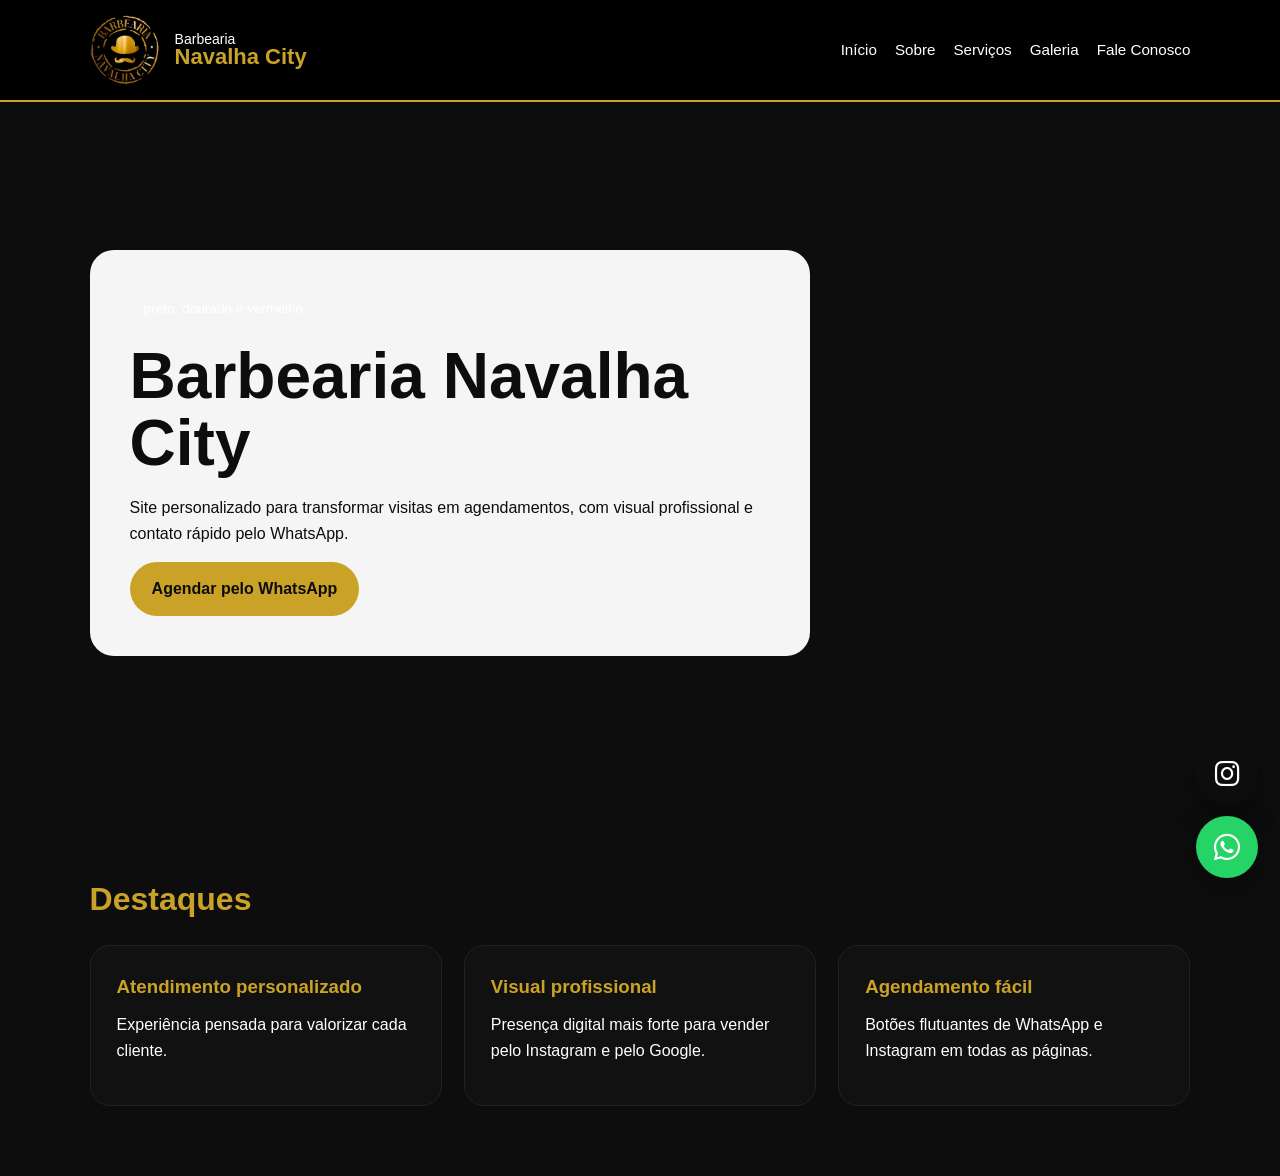
<file: index.html>
<!DOCTYPE html>
<html lang="pt-BR">
<head>
  <meta charset="UTF-8">
  <meta name="viewport" content="width=device-width, initial-scale=1.0">
  <title>Barbearia Navalha City</title>
  <link rel="stylesheet" href="css/style.css">
  <link rel="stylesheet" href="https://cdnjs.cloudflare.com/ajax/libs/font-awesome/6.5.0/css/all.min.css">
</head>
<body>
  <!-- TOPO DO SITE: LOGO + MENU -->
  <header class="header">
    <a href="index.html" class="logo-container">
      <img src="imagens/logo.jpg" alt="Logo Barbearia Navalha City" class="logo-img">
      <div class="logo-text">
        <span class="barbearia">Barbearia</span>
        <span class="nome">Navalha City</span>
      </div>
    </a>

    <nav class="menu">
      <a href="index.html">Início</a>
      <a href="sobre/index.html">Sobre</a>
      <a href="servicos/index.html">Serviços</a>
      <a href="galeria/index.html">Galeria</a>
      <a href="fale-conosco/index.html">Fale Conosco</a>
    </nav>
  </header>

  <main>
    <section class="hero">
      <div>
        <span class="tag">preto, dourado e vermelho</span>
        <h1>Barbearia Navalha City</h1>
        <p>Site personalizado para transformar visitas em agendamentos, com visual profissional e contato rápido pelo WhatsApp.</p>
        <a class="btn" target="_blank" href="https://wa.me/5513992098532?text=Ol%C3%A1%2C%20vim%20pelo%20site%20da%20Barbearia%20Navalha%20City%20e%20quero%20agendar%20um%20hor%C3%A1rio.">Agendar pelo WhatsApp</a>
      </div>
    </section>

    <section class="section">
      <h2>Destaques</h2>
      <div class="grid">
        <article class="card"><h3>Atendimento personalizado</h3><p>Experiência pensada para valorizar cada cliente.</p></article>
        <article class="card"><h3>Visual profissional</h3><p>Presença digital mais forte para vender pelo Instagram e pelo Google.</p></article>
        <article class="card"><h3>Agendamento fácil</h3><p>Botões flutuantes de WhatsApp e Instagram em todas as páginas.</p></article>
      </div>
    </section>
  </main>

  <a href="https://www.instagram.com/barbearia_navalhacity" class="instagram-float" target="_blank" aria-label="Abrir Instagram da Barbearia Navalha City">
    <i class="fa-brands fa-instagram"></i>
  </a>

  <a href="https://wa.me/5513992098532?text=Ol%C3%A1%2C%20vim%20pelo%20site%20da%20Barbearia%20Navalha%20City%20e%20quero%20agendar%20um%20hor%C3%A1rio." class="whatsapp-float" target="_blank" aria-label="Chamar no WhatsApp">
    <i class="fa-brands fa-whatsapp"></i>
  </a>

  <script src="js/script.js"></script>
</body>
</html>
</file>
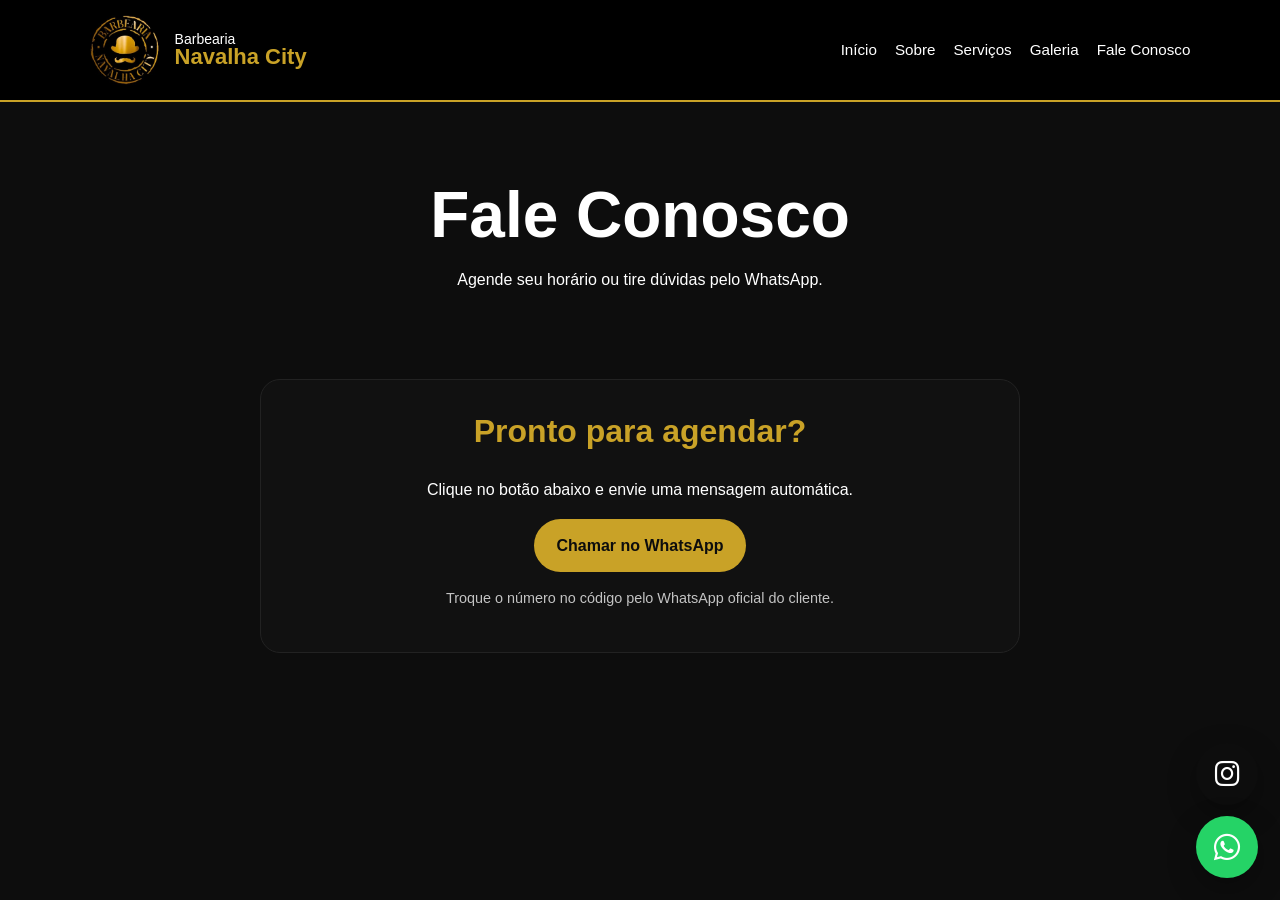
<file: fale-conosco/index.html>
<!DOCTYPE html>
<html lang="pt-BR">
<head>
  <meta charset="UTF-8">
  <meta name="viewport" content="width=device-width, initial-scale=1.0">
  <title>Barbearia Navalha City</title>
  <link rel="stylesheet" href="../css/style.css">
  <link rel="stylesheet" href="https://cdnjs.cloudflare.com/ajax/libs/font-awesome/6.5.0/css/all.min.css">
</head>
<body>
  <!-- TOPO DO SITE: LOGO + MENU -->
  <header class="header">
    <a href="../index.html" class="logo-container">
      <img src="../imagens/logo.jpg" alt="Logo Barbearia Navalha City" class="logo-img">
      <div class="logo-text">
        <span class="barbearia">Barbearia</span>
        <span class="nome">Navalha City</span>
      </div>
    </a>

    <nav class="menu">
      <a href="../index.html">Início</a>
      <a href="../sobre/index.html">Sobre</a>
      <a href="../servicos/index.html">Serviços</a>
      <a href="../galeria/index.html">Galeria</a>
      <a href="../fale-conosco/index.html">Fale Conosco</a>
    </nav>
  </header>

  <main>
    <section class="page-title">
      <h1>Fale Conosco</h1>
      <p>Agende seu horário ou tire dúvidas pelo WhatsApp.</p>
    </section>
    <section class="contact-box">
      <h2>Pronto para agendar?</h2>
      <p>Clique no botão abaixo e envie uma mensagem automática.</p>
      <a class="btn" target="_blank" href="https://wa.me/5513992098532?text=Ol%C3%A1%2C%20vim%20pelo%20site%20da%20Barbearia%20Navalha%20City%20e%20quero%20agendar%20um%20hor%C3%A1rio.">Chamar no WhatsApp</a>
      <p class="hint">Troque o número no código pelo WhatsApp oficial do cliente.</p>
    </section>
  </main>

  <a href="https://www.instagram.com/barbearia_navalhacity" class="instagram-float" target="_blank" aria-label="Abrir Instagram da Barbearia Navalha City">
    <i class="fa-brands fa-instagram"></i>
  </a>

  <a href="https://wa.me/5513992098532?text=Ol%C3%A1%2C%20vim%20pelo%20site%20da%20Barbearia%20Navalha%20City%20e%20quero%20agendar%20um%20hor%C3%A1rio." class="whatsapp-float" target="_blank" aria-label="Chamar no WhatsApp">
    <i class="fa-brands fa-whatsapp"></i>
  </a>

  <script src="../js/script.js"></script>
</body>
</html>
</file>
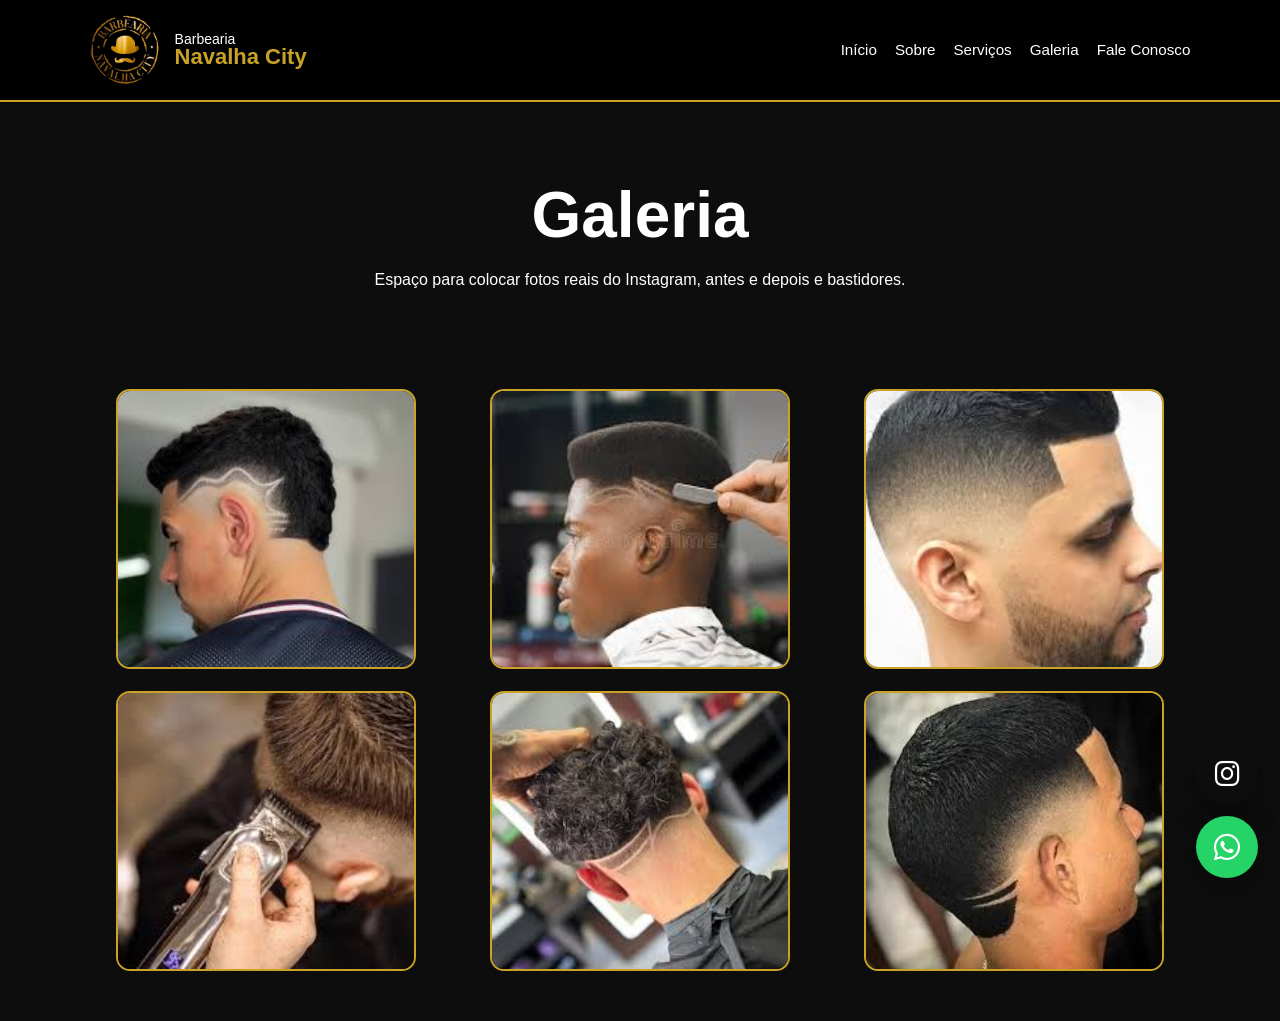
<file: galeria/index.html>
<!DOCTYPE html>
<html lang="pt-BR">
<head>
  <meta charset="UTF-8">
  <meta name="viewport" content="width=device-width, initial-scale=1.0">
  <title>Barbearia Navalha City</title>
  <link rel="stylesheet" href="../css/style.css">
  <link rel="stylesheet" href="https://cdnjs.cloudflare.com/ajax/libs/font-awesome/6.5.0/css/all.min.css">
</head>
<body>
  <!-- TOPO DO SITE: LOGO + MENU -->
  <header class="header">
    <a href="../index.html" class="logo-container">
      <img src="../imagens/logo.jpg" alt="Logo Barbearia Navalha City" class="logo-img">
      <div class="logo-text">
        <span class="barbearia">Barbearia</span>
        <span class="nome">Navalha City</span>
      </div>
    </a>

    <nav class="menu">
      <a href="../index.html">Início</a>
      <a href="../sobre/index.html">Sobre</a>
      <a href="../servicos/index.html">Serviços</a>
      <a href="../galeria/index.html">Galeria</a>
      <a href="../fale-conosco/index.html">Fale Conosco</a>
    </nav>
  </header>

  <main>
    <section class="page-title">
      <h1>Galeria</h1>
      <p>Espaço para colocar fotos reais do Instagram, antes e depois e bastidores.</p>
    </section>
    <section class="gallery">
      <img src="../imagens/modelo1.jfif">
      <img src="../imagens/modelo2.jfif">
      <img src="../imagens/modelo3.jfif">
      <img src="../imagens/modelo4.jfif">
      <img src="../imagens/modelo5.jfif">
      <img src="../imagens/modeolo6.jfif">
    </section>
  </main>

  <a href="https://www.instagram.com/barbearia_navalhacity" class="instagram-float" target="_blank" aria-label="Abrir Instagram da Barbearia Navalha City">
    <i class="fa-brands fa-instagram"></i>
  </a>

  <a href="https://wa.me/5513992098532?text=Ol%C3%A1%2C%20vim%20pelo%20site%20da%20Barbearia%20Navalha%20City%20e%20quero%20agendar%20um%20hor%C3%A1rio." class="whatsapp-float" target="_blank" aria-label="Chamar no WhatsApp">
    <i class="fa-brands fa-whatsapp"></i>
  </a>

  <script src="../js/script.js"></script>
</body>
</html>
</file>
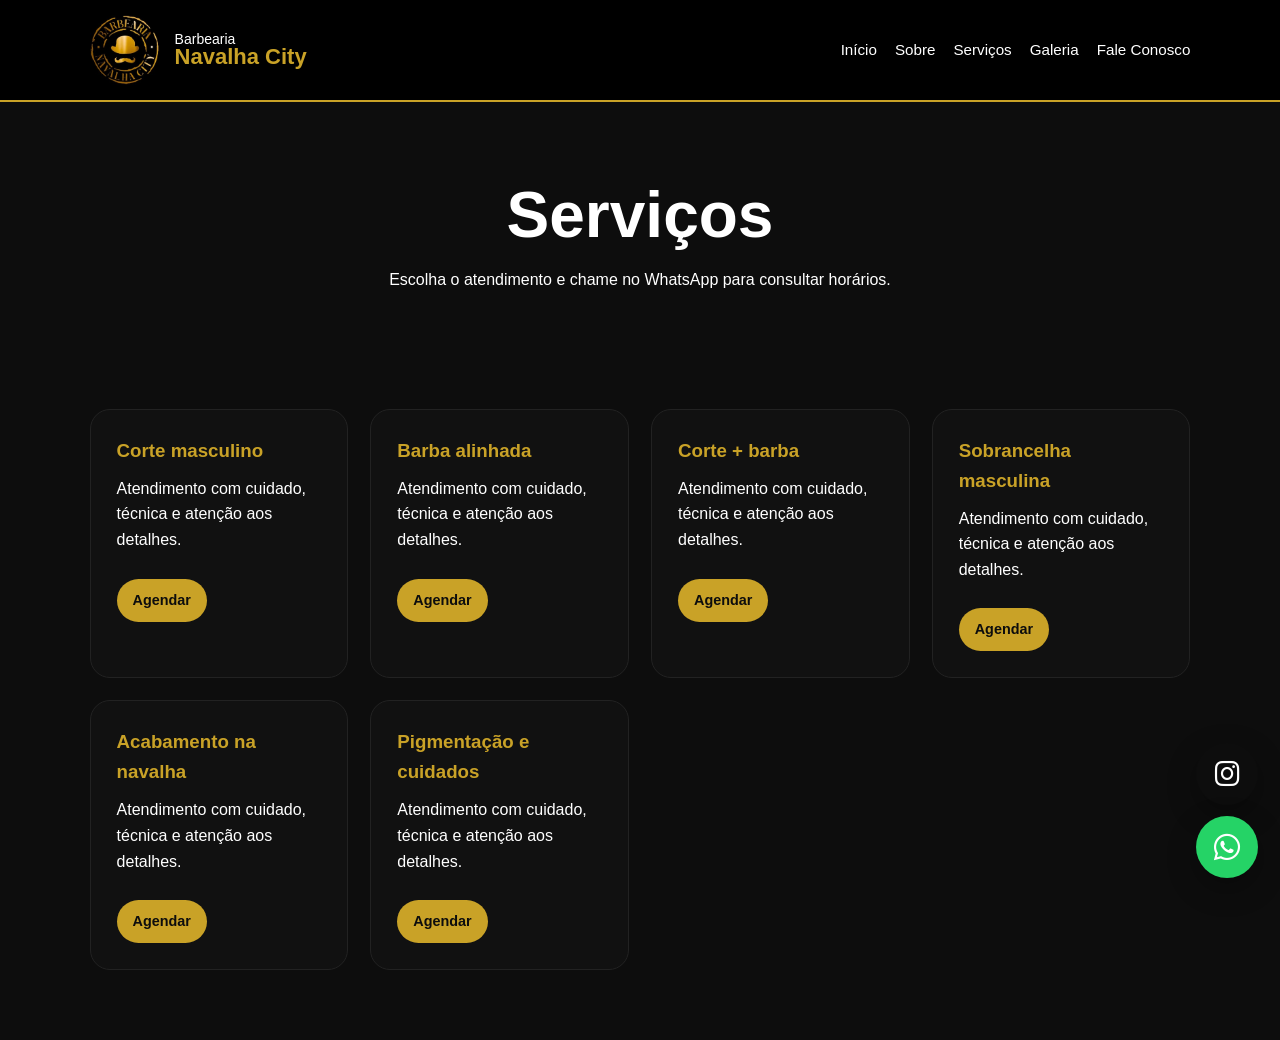
<file: servicos/index.html>
<!DOCTYPE html>
<html lang="pt-BR">
<head>
  <meta charset="UTF-8">
  <meta name="viewport" content="width=device-width, initial-scale=1.0">
  <title>Barbearia Navalha City</title>
  <link rel="stylesheet" href="../css/style.css">
  <link rel="stylesheet" href="https://cdnjs.cloudflare.com/ajax/libs/font-awesome/6.5.0/css/all.min.css">
</head>
<body>
  <!-- TOPO DO SITE: LOGO + MENU -->
  <header class="header">
    <a href="../index.html" class="logo-container">
      <img src="../imagens/logo.jpg" alt="Logo Barbearia Navalha City" class="logo-img">
      <div class="logo-text">
        <span class="barbearia">Barbearia</span>
        <span class="nome">Navalha City</span>
      </div>
    </a>

    <nav class="menu">
      <a href="../index.html">Início</a>
      <a href="../sobre/index.html">Sobre</a>
      <a href="../servicos/index.html">Serviços</a>
      <a href="../galeria/index.html">Galeria</a>
      <a href="../fale-conosco/index.html">Fale Conosco</a>
    </nav>
  </header>

  <main>
    <section class="page-title">
      <h1>Serviços</h1>
      <p>Escolha o atendimento e chame no WhatsApp para consultar horários.</p>
    </section>
    <section class="section"><div class="grid">
        <article class="card">
          <h3>Corte masculino</h3>
          <p>Atendimento com cuidado, técnica e atenção aos detalhes.</p>
          <a class="btn small" target="_blank" href="https://wa.me/5513992098532?text=Ol%C3%A1%2C%20vim%20pelo%20site%20da%20Barbearia%20Navalha%20City%20e%20quero%20agendar%20um%20hor%C3%A1rio.">Agendar</a>
        </article>
        <article class="card">
          <h3>Barba alinhada</h3>
          <p>Atendimento com cuidado, técnica e atenção aos detalhes.</p>
          <a class="btn small" target="_blank" href="https://wa.me/5513992098532?text=Ol%C3%A1%2C%20vim%20pelo%20site%20da%20Barbearia%20Navalha%20City%20e%20quero%20agendar%20um%20hor%C3%A1rio.">Agendar</a>
        </article>
        <article class="card">
          <h3>Corte + barba</h3>
          <p>Atendimento com cuidado, técnica e atenção aos detalhes.</p>
          <a class="btn small" target="_blank" href="https://wa.me/5513992098532?text=Ol%C3%A1%2C%20vim%20pelo%20site%20da%20Barbearia%20Navalha%20City%20e%20quero%20agendar%20um%20hor%C3%A1rio.">Agendar</a>
        </article>
        <article class="card">
          <h3>Sobrancelha masculina</h3>
          <p>Atendimento com cuidado, técnica e atenção aos detalhes.</p>
          <a class="btn small" target="_blank" href="https://wa.me/5513992098532?text=Ol%C3%A1%2C%20vim%20pelo%20site%20da%20Barbearia%20Navalha%20City%20e%20quero%20agendar%20um%20hor%C3%A1rio.">Agendar</a>
        </article>
        <article class="card">
          <h3>Acabamento na navalha</h3>
          <p>Atendimento com cuidado, técnica e atenção aos detalhes.</p>
          <a class="btn small" target="_blank" href="https://wa.me/5513992098532?text=Ol%C3%A1%2C%20vim%20pelo%20site%20da%20Barbearia%20Navalha%20City%20e%20quero%20agendar%20um%20hor%C3%A1rio.">Agendar</a>
        </article>
        <article class="card">
          <h3>Pigmentação e cuidados</h3>
          <p>Atendimento com cuidado, técnica e atenção aos detalhes.</p>
          <a class="btn small" target="_blank" href="https://wa.me/5513992098532?text=Ol%C3%A1%2C%20vim%20pelo%20site%20da%20Barbearia%20Navalha%20City%20e%20quero%20agendar%20um%20hor%C3%A1rio.">Agendar</a>
        </article>
    </div></section>
  </main>

  <a href="https://www.instagram.com/barbearia_navalhacity" class="instagram-float" target="_blank" aria-label="Abrir Instagram da Barbearia Navalha City">
    <i class="fa-brands fa-instagram"></i>
  </a>

  <a href="https://wa.me/5513992098532?text=Ol%C3%A1%2C%20vim%20pelo%20site%20da%20Barbearia%20Navalha%20City%20e%20quero%20agendar%20um%20hor%C3%A1rio." class="whatsapp-float" target="_blank" aria-label="Chamar no WhatsApp">
    <i class="fa-brands fa-whatsapp"></i>
  </a>

  <script src="../js/script.js"></script>
</body>
</html>
</file>
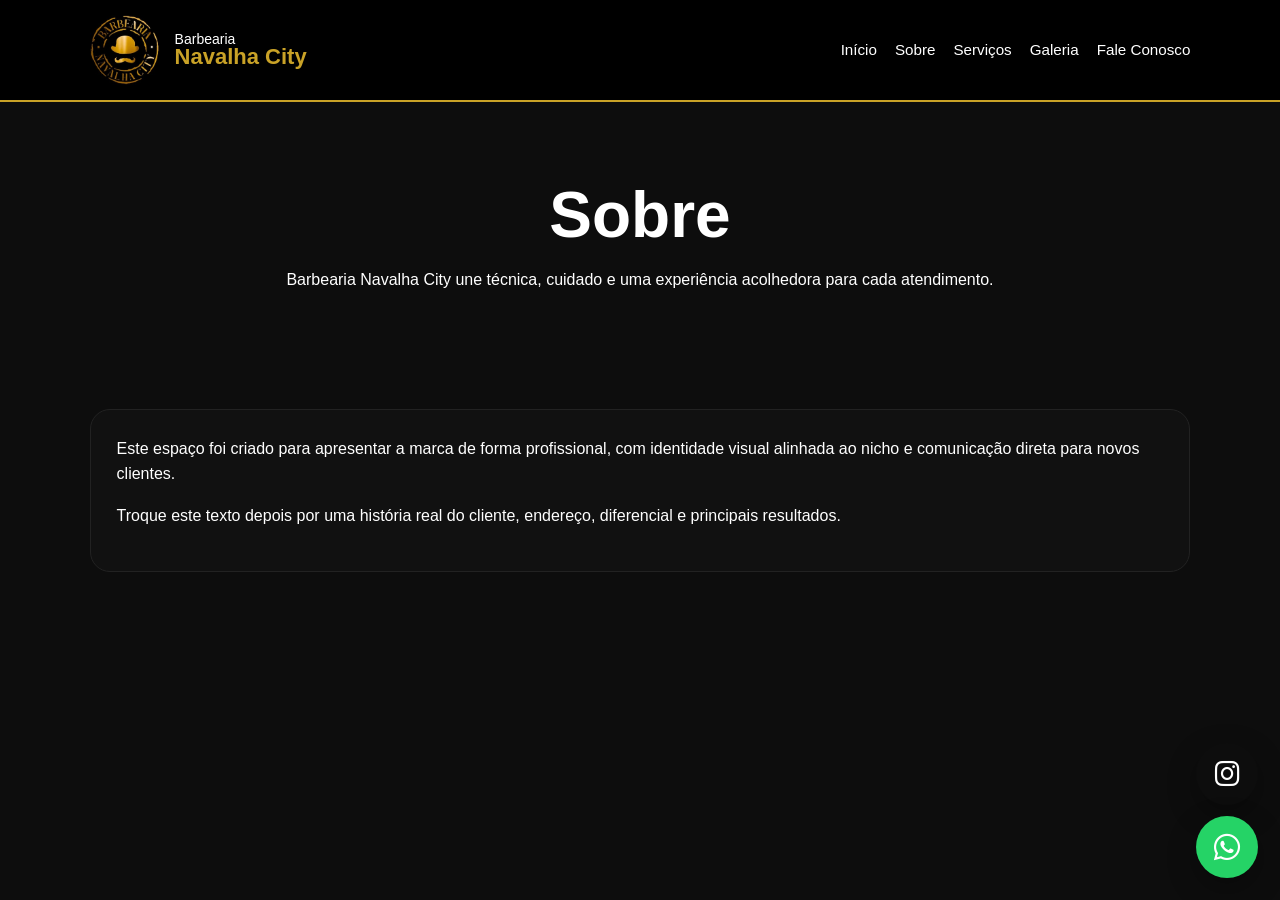
<file: sobre/index.html>
<!DOCTYPE html>
<html lang="pt-BR">
<head>
  <meta charset="UTF-8">
  <meta name="viewport" content="width=device-width, initial-scale=1.0">
  <title>Barbearia Navalha City</title>
  <link rel="stylesheet" href="../css/style.css">
  <link rel="stylesheet" href="https://cdnjs.cloudflare.com/ajax/libs/font-awesome/6.5.0/css/all.min.css">
</head>
<body>
  <!-- TOPO DO SITE: LOGO + MENU -->
  <header class="header">
    <a href="../index.html" class="logo-container">
      <img src="../imagens/logo.jpg" alt="Logo Barbearia Navalha City" class="logo-img">
      <div class="logo-text">
        <span class="barbearia">Barbearia</span>
        <span class="nome">Navalha City</span>
      </div>
    </a>

    <nav class="menu">
      <a href="../index.html">Início</a>
      <a href="../sobre/index.html">Sobre</a>
      <a href="../servicos/index.html">Serviços</a>
      <a href="../galeria/index.html">Galeria</a>
      <a href="../fale-conosco/index.html">Fale Conosco</a>
    </nav>
  </header>

  <main>
    <section class="page-title">
      <h1>Sobre</h1>
      <p>Barbearia Navalha City une técnica, cuidado e uma experiência acolhedora para cada atendimento.</p>
    </section>
    <section class="section">
      <div class="text-box">
        <p>Este espaço foi criado para apresentar a marca de forma profissional, com identidade visual alinhada ao nicho e comunicação direta para novos clientes.</p>
        <p>Troque este texto depois por uma história real do cliente, endereço, diferencial e principais resultados.</p></div>
      </section>
  </main>

  <a href="https://www.instagram.com/barbearia_navalhacity" class="instagram-float" target="_blank" aria-label="Abrir Instagram da Barbearia Navalha City">
    <i class="fa-brands fa-instagram"></i>
  </a>

  <a href="https://wa.me/5513992098532?text=Ol%C3%A1%2C%20vim%20pelo%20site%20da%20Barbearia%20Navalha%20City%20e%20quero%20agendar%20um%20hor%C3%A1rio." class="whatsapp-float" target="_blank" aria-label="Chamar no WhatsApp">
    <i class="fa-brands fa-whatsapp"></i>
  </a>

  <script src="../js/script.js"></script>
</body>
</html>
</file>
<file: css/style.css>
/* ============================= */
/* CSS PRINCIPAL - NAVALHA CITY */
/* ============================= */

/* Cores principais do site */
:root {
  --preto: #0d0d0d;
  --dourado: #c9a227;
  --branco: #ffffff;
  --cinza: #f5f5f5;
}

/* Reset padrão */
* {
  box-sizing: border-box;
  margin: 0;
  padding: 0;
}

/* Corpo do site */
body {
  font-family: Arial, Helvetica, sans-serif;
  background: var(--preto);
  color: var(--branco);
  line-height: 1.6;
  min-height: 100vh;
}

/* Remove sublinhado dos links */
a {
  color: inherit;
  text-decoration: none;
}

/* ============================= */
/* HEADER COM LOGO + NOME */
/* ============================= */

.header {
  position: sticky;
  top: 0;
  z-index: 10;

  display: flex;
  justify-content: space-between;
  align-items: center;

  padding: 15px 7%;
  background: #000;

  border-bottom: 2px solid var(--dourado);
}

/* Área da logo */
.logo-container {
  display: flex;
  align-items: center;
  gap: 15px;
}

/* Imagem da logo */
.logo-img {
  width: 70px;
  height: auto;
}

/* Texto ao lado da logo */
.logo-text {
  display: flex;
  flex-direction: column;
  line-height: 1;
}

/* Palavra "Barbearia" */
.barbearia {
  font-size: 14px;
  color: var(--branco);
}

/* Nome "Navalha City" */
.nome {
  font-size: 22px;
  font-weight: bold;
  color: var(--dourado);
}

/* Menu */
.menu {
  display: flex;
  gap: 18px;
  flex-wrap: wrap;
  font-size: .95rem;
}

/* Efeito ao passar o mouse no menu */
.menu a:hover {
  color: var(--dourado);
}

/* ============================= */
/* HERO */
/* ============================= */

.hero {
  min-height: 78vh;
  display: flex;
  align-items: center;
  padding: 80px 7%;
}

/* Caixa de texto do hero */
.hero div {
  max-width: 720px;
  background: var(--cinza);
  color: var(--preto);
  padding: 40px;
  border-radius: 24px;
}

/* Tag pequena */
.tag {
  display: inline-block;
  margin-bottom: 15px;
  padding: 8px 14px;
  border-radius: 999px;
  background: var(--vermelho);
  color: var(--branco);
  font-size: .85rem;
}

/* Títulos */
h1 {
  font-size: clamp(2.2rem, 5vw, 4.5rem);
  color: var(--vermelho);
  line-height: 1.05;
  margin-bottom: 18px;
}

h2 {
  font-size: 2rem;
  color: var(--dourado);
  margin-bottom: 20px;
}

p {
  margin-bottom: 16px;
}

/* ============================= */
/* BOTÕES */
/* ============================= */

.btn {
  display: inline-block;
  background: var(--dourado);
  color: var(--preto);
  padding: 14px 22px;
  border-radius: 999px;
  font-weight: 700;
  transition: .2s;
}

.btn:hover {
  transform: translateY(-3px);
}

.btn.small {
  padding: 10px 16px;
  font-size: .9rem;
  margin-top: 10px;
}

/* ============================= */
/* SEÇÕES E CARDS */
/* ============================= */

.section {
  padding: 70px 7%;
}

.grid {
  display: grid;
  grid-template-columns: repeat(auto-fit, minmax(220px, 1fr));
  gap: 22px;
}

.card,
.text-box,
.contact-box {
  background: #111;
  padding: 26px;
  border-radius: 20px;
  border: 1px solid #222;
}

.card h3 {
  color: var(--dourado);
  margin-bottom: 10px;
}

/* ============================= */
/* TÍTULO DAS PÁGINAS */
/* ============================= */

.page-title {
  padding: 80px 7% 30px;
  text-align: center;
}

/* ============================= */
/* GALERIA 3 EM CIMA / 3 EMBAIXO */
/* ============================= */

.gallery {
  padding: 50px 7%;

  display: grid;
  grid-template-columns: repeat(3, 1fr);
  gap: 22px;

  justify-items: center;
}

/* Caso a galeria ainda esteja usando DIVs */
.gallery div {
  width: 100%;
  max-width: 300px;
  height: 280px;

  display: grid;
  place-items: center;

  border-radius: 14px;
  background: linear-gradient(135deg, var(--vermelho), var(--dourado));
  color: var(--branco);
  font-weight: bold;
}

/* Caso você coloque imagens reais */
.gallery img {
  width: 100%;
  max-width: 300px;
  height: 280px;

  object-fit: cover;
  border-radius: 14px;
  border: 2px solid var(--dourado);

  transition: .3s;
}

.gallery img:hover {
  transform: scale(1.05);
}

/* ============================= */
/* CONTATO */
/* ============================= */

.contact-box {
  max-width: 760px;
  margin: 40px auto 90px;
  text-align: center;
}

.hint {
  font-size: .9rem;
  opacity: .75;
  margin-top: 15px;
}

/* ============================= */
/* BOTÃO WHATSAPP FLUTUANTE */
/* ============================= */

.whatsapp-float {
  position: fixed;
  right: 22px;
  bottom: 22px;

  width: 62px;
  height: 62px;

  border-radius: 50%;
  display: flex;
  align-items: center;
  justify-content: center;

  background: #25D366;
  color: var(--branco);
  font-size: 30px;

  z-index: 999;
  box-shadow: 0 10px 30px rgba(0,0,0,.3);
}

/* ============================= */
/* BOTÃO INSTAGRAM FLUTUANTE */
/* ============================= */

.instagram-float {
  position: fixed;
  right: 22px;
  bottom: 95px;

  width: 62px;
  height: 62px;

  border-radius: 50%;
  display: flex;
  align-items: center;
  justify-content: center;

  background: var(--vermelho);
  color: var(--branco);
  font-size: 28px;

  z-index: 999;
  box-shadow: 0 10px 30px rgba(0,0,0,.3);
}

/* Efeito nos dois botões */
.whatsapp-float:hover,
.instagram-float:hover {
  transform: scale(1.1);
}

/* ============================= */
/* RESPONSIVO */
/* ============================= */

@media (max-width: 760px) {
  .header {
    align-items: flex-start;
    flex-direction: column;
  }

  .menu {
    gap: 10px;
  }

  .hero {
    padding: 50px 5%;
  }

  .hero div {
    padding: 26px;
  }

  /* No celular, galeria fica uma foto por linha */
  .gallery {
    grid-template-columns: 1fr;
  }

  .whatsapp-float {
    right: 16px;
    bottom: 16px;
  }

  .instagram-float {
    right: 16px;
    bottom: 88px;
  }
}
</file>
